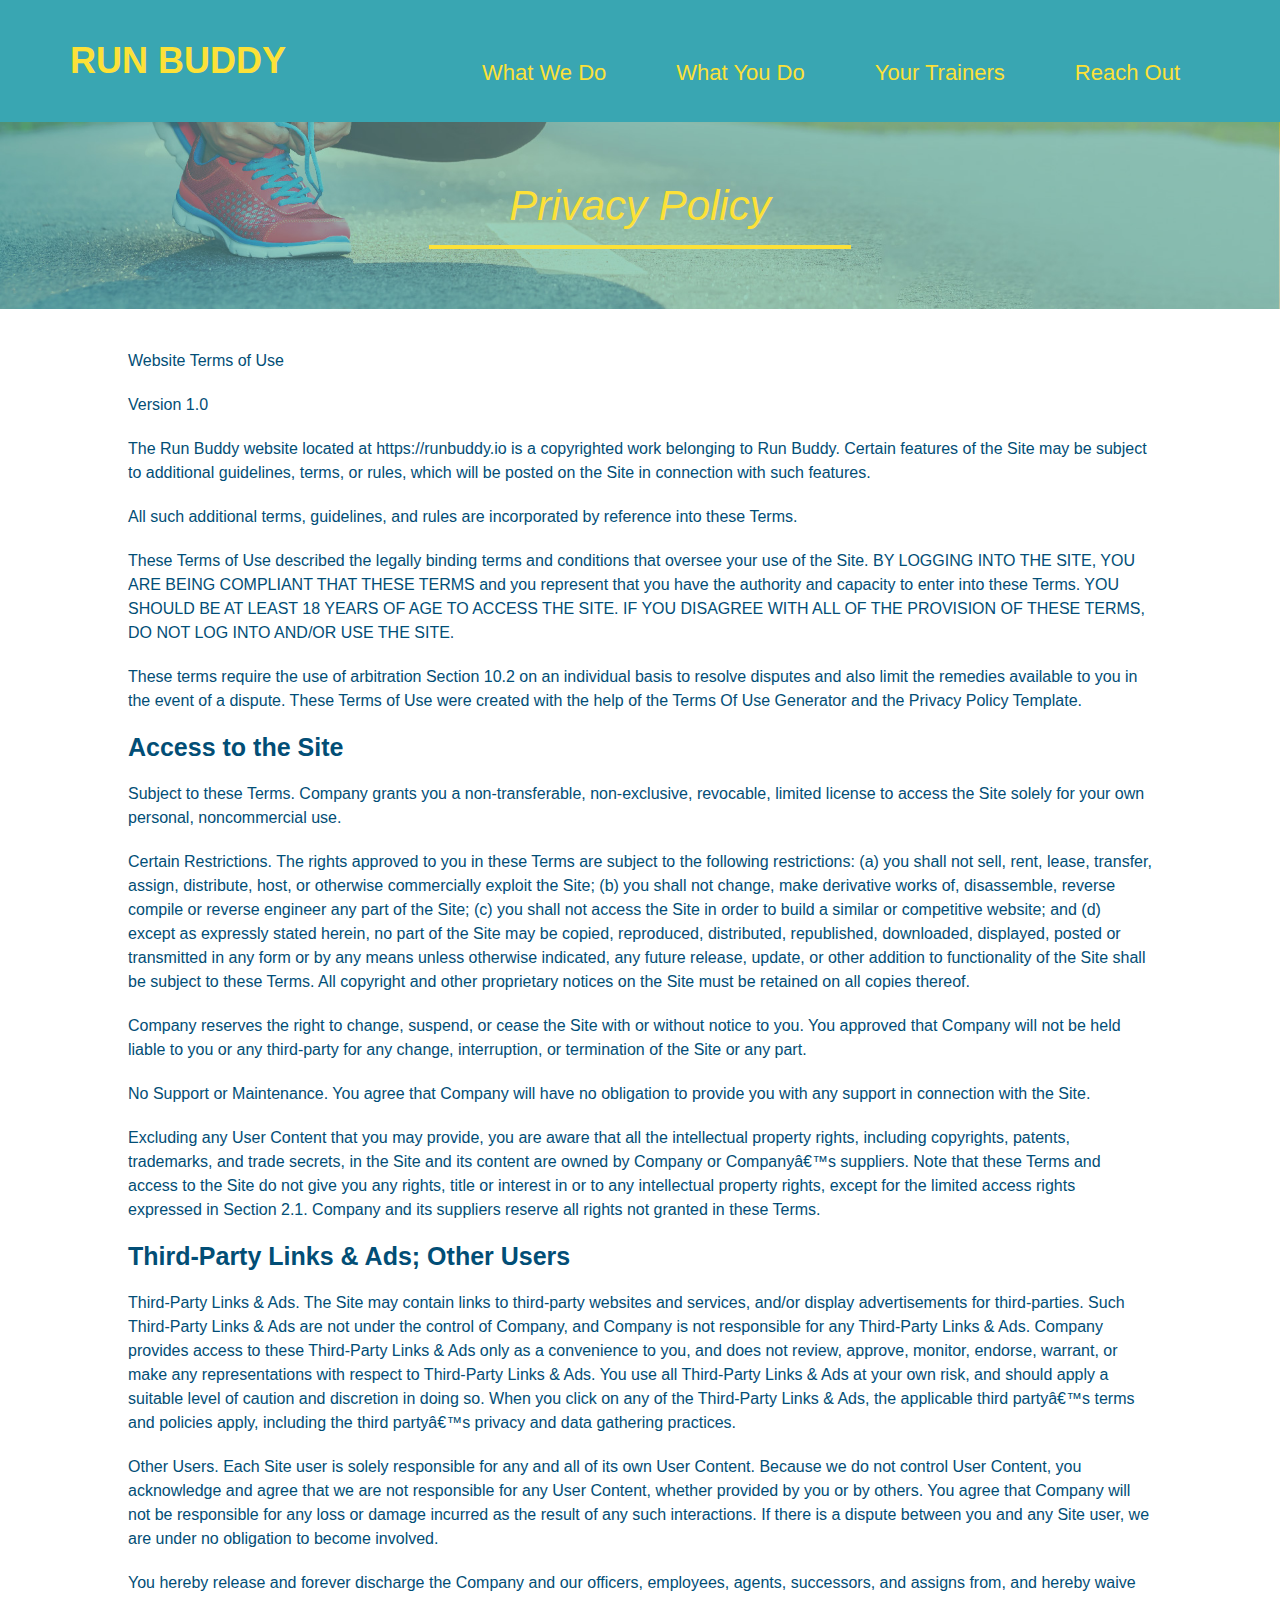
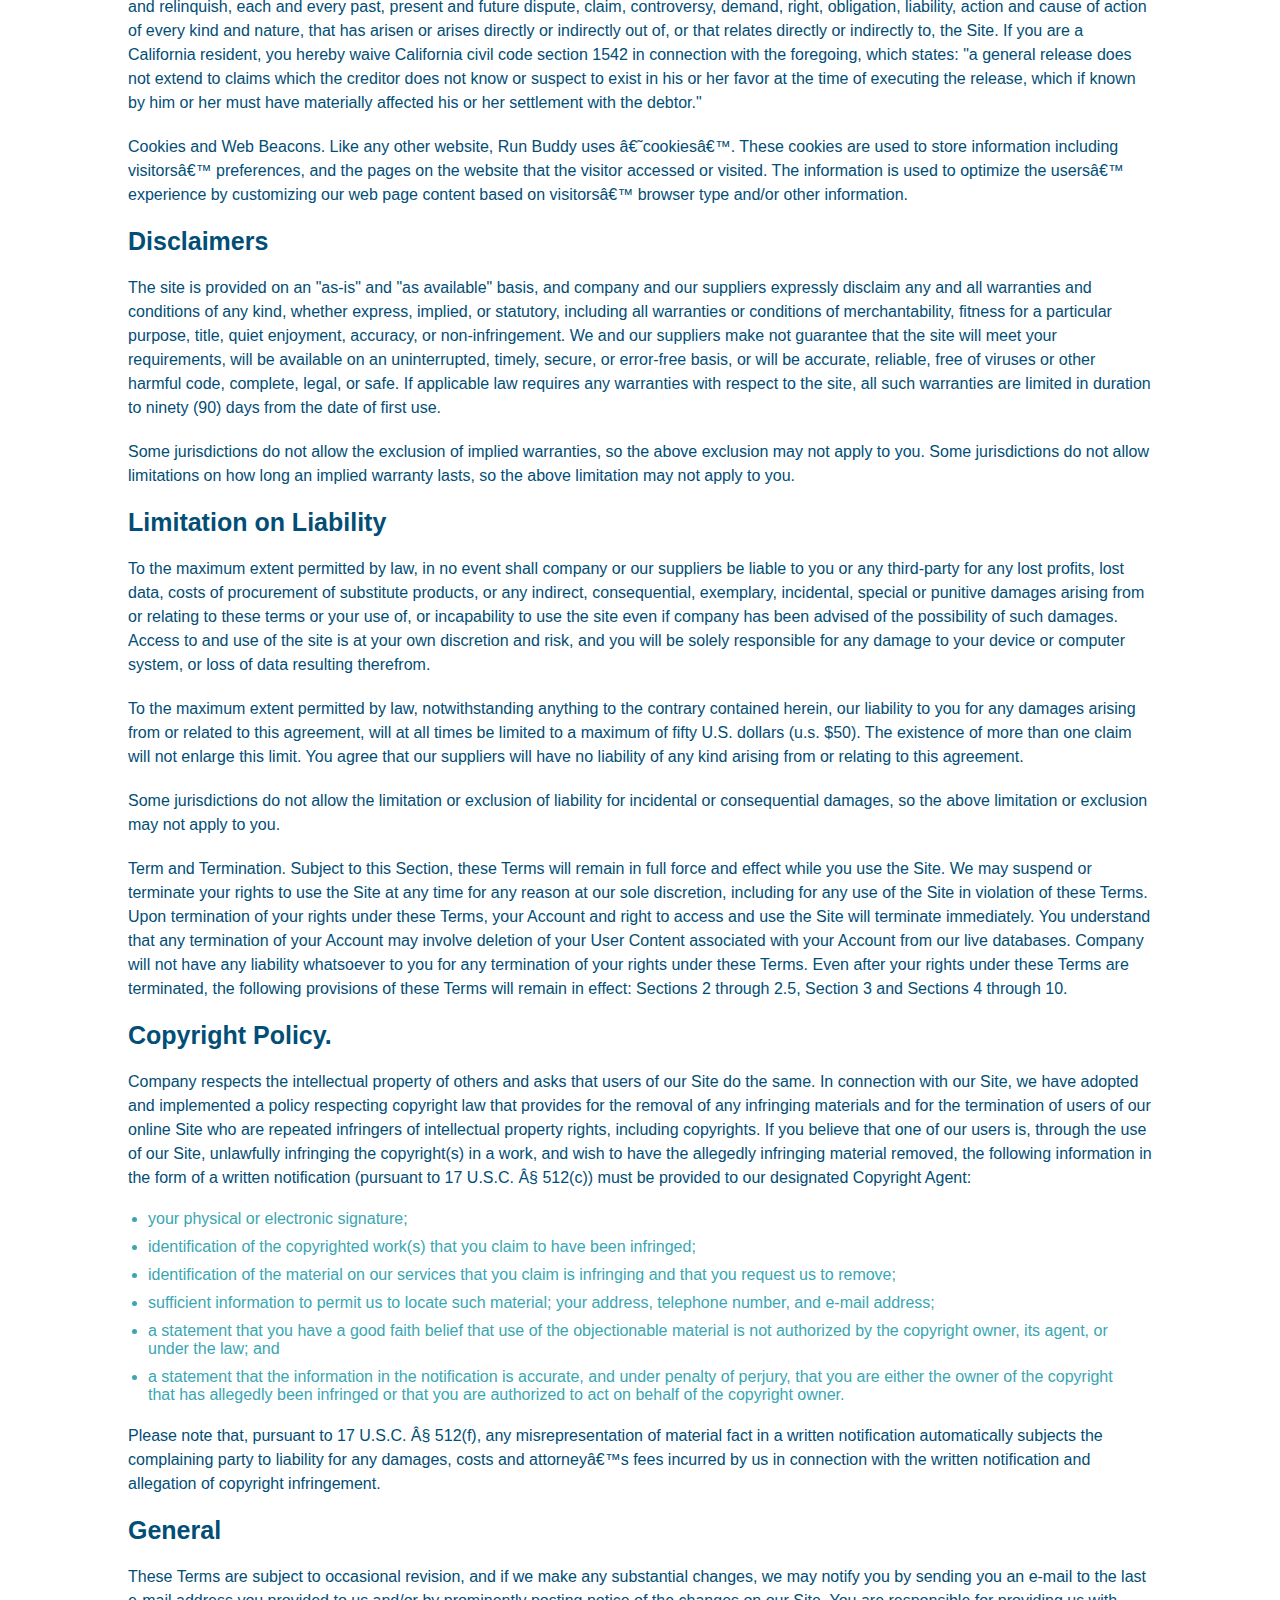
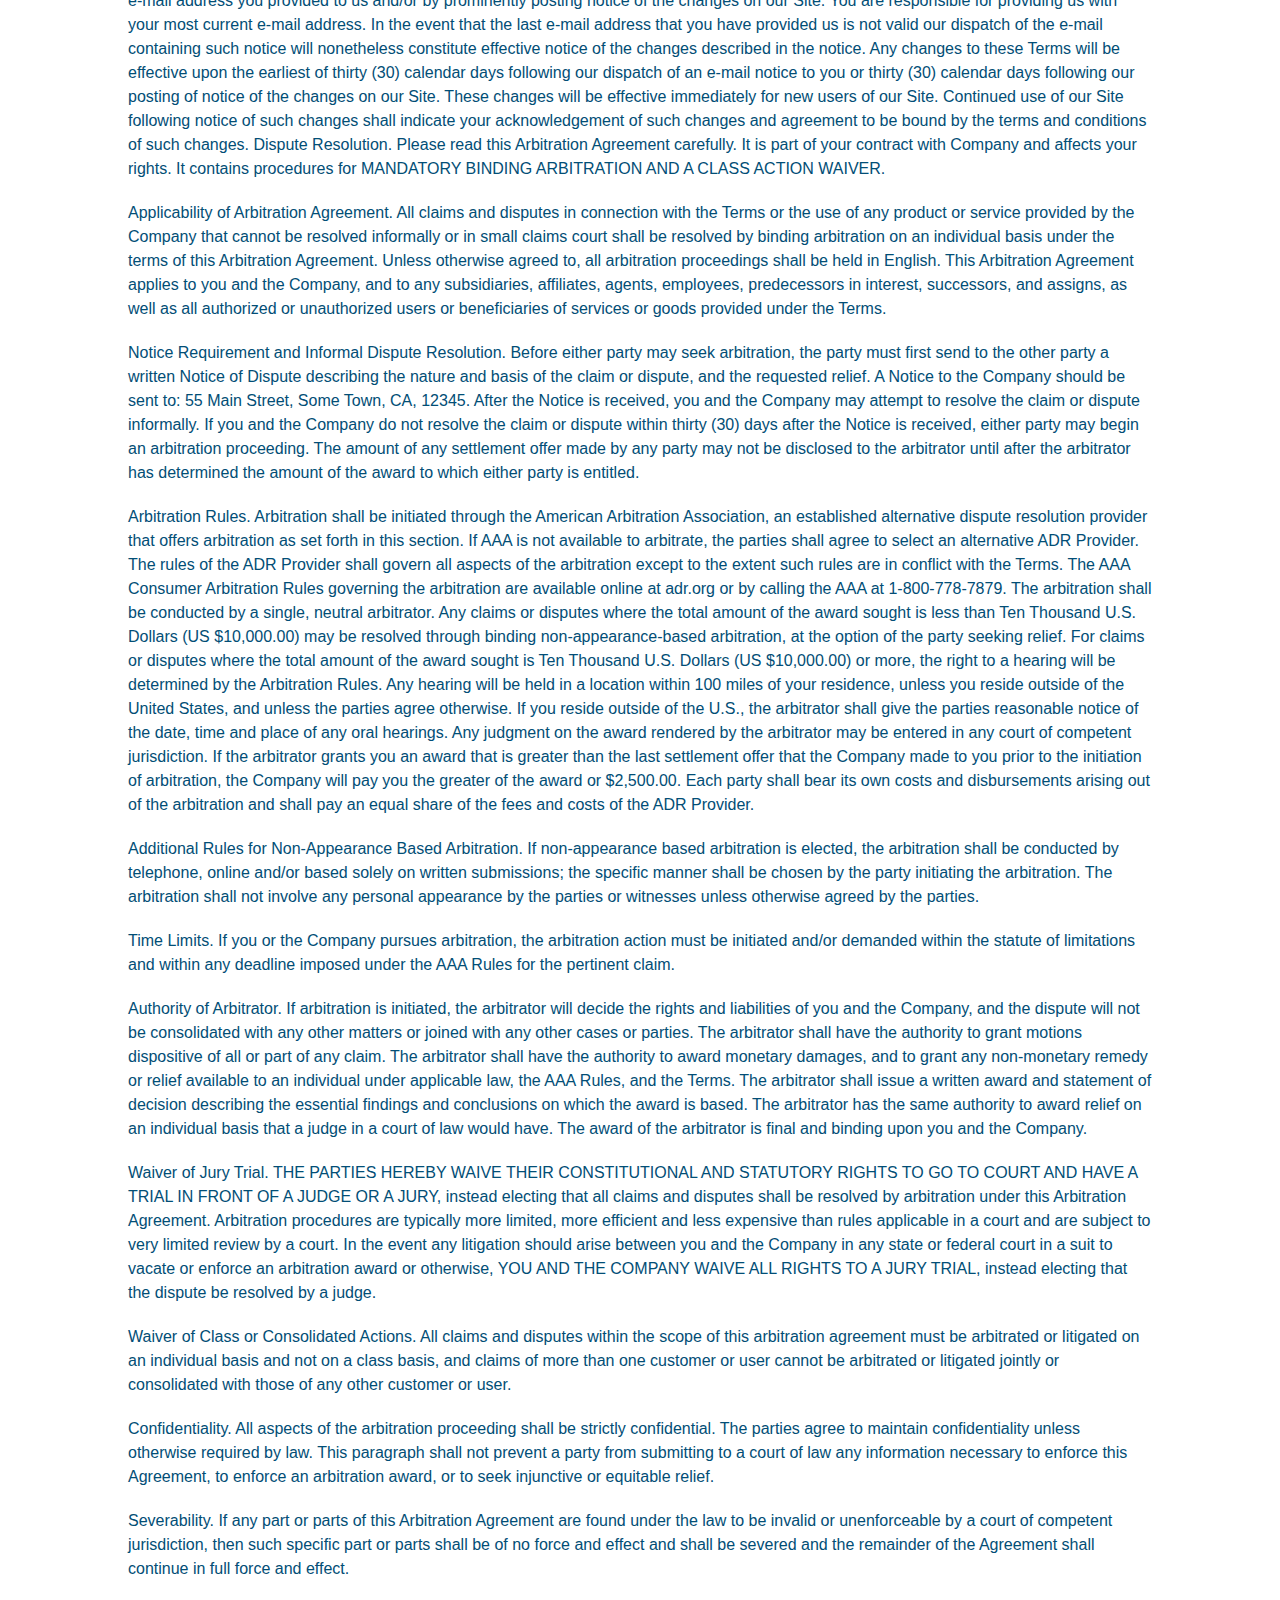
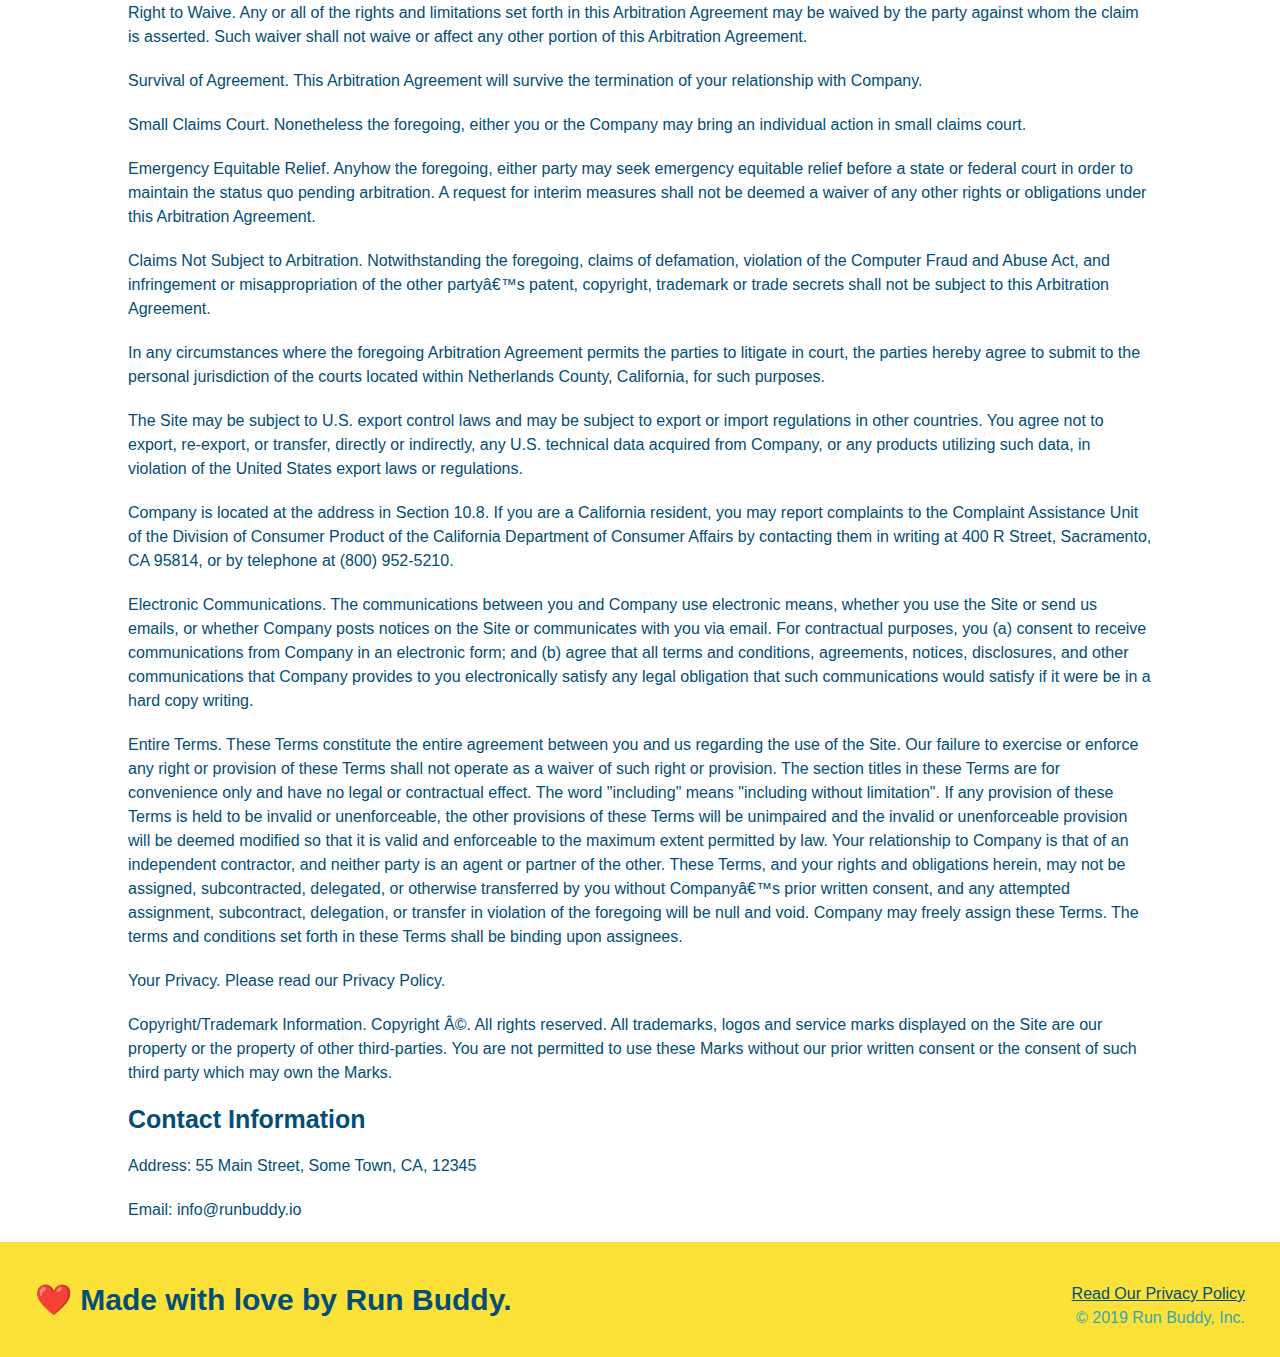
<file: privacy-policy.html>
<!DOCTYPE html>

<html lang="en">
    <head>
        <meta charset="UTF-8" />
        <title>Privacy Policy - Run Buddy</title>
        <link rel="stylesheet" href="./assets/css/style.css" />
        <link rel="stylesheet" href="./assets/css/secondary-style.css" />
    </head>

    <body>
        <header>
            <h1>
                RUN BUDDY
            <nav>
                <ul>
                    <li>
                        <a href="./index.html#what-we-do">What We Do</a>
                    </li>
                    <li>
                        <a href="./index.html#what-you-do">What You Do</a>
                    </li>
                    <li>
                        <a href="./index.html#your-trainers">Your Trainers</a>
                    </li>
                    <li>
                        <a href="./index.html#reach-out">Reach Out</a>
                    </li>
                </ul>

            </nav>
        </h1>
        </header>

        <section class="hero">
            <h2 class="page-title">
            Privacy Policy
            </h2>
        </section>

        <article class="secondary-content">
            <p>
                Website Terms of Use
              </p>
        
              <p>
                Version 1.0
              </p>
        
              <p>
                The Run Buddy website located at https://runbuddy.io is a copyrighted work belonging to Run Buddy. Certain
                features of the Site may be subject to additional guidelines, terms, or rules, which will be posted on the Site
                in connection with such features.
              </p>
        
              <p>
                All such additional terms, guidelines, and rules are incorporated by reference into these Terms.
              </p>
        
              <p>
                These Terms of Use described the legally binding terms and conditions that oversee your use of the Site. BY
                LOGGING INTO THE SITE, YOU ARE BEING COMPLIANT THAT THESE TERMS and you represent that you have the authority
                and capacity to enter into these Terms. YOU SHOULD BE AT LEAST 18 YEARS OF AGE TO ACCESS THE SITE. IF YOU
                DISAGREE WITH ALL OF THE PROVISION OF THESE TERMS, DO NOT LOG INTO AND/OR USE THE SITE.
              </p>
        
              <p>
                These terms require the use of arbitration Section 10.2 on an individual basis to resolve disputes and also
                limit the remedies available to you in the event of a dispute. These Terms of Use were created with the help of
                the Terms Of Use Generator and the Privacy Policy Template.
              </p>
        
              <h3>
                Access to the Site
              </h3>
        
              <p>
                Subject to these Terms. Company grants you a non-transferable, non-exclusive, revocable, limited license to
                access the Site solely for your own personal, noncommercial use.
              </p>
        
              <p>
                Certain Restrictions. The rights approved to you in these Terms are subject to the following restrictions: (a)
                you shall not sell, rent, lease, transfer, assign, distribute, host, or otherwise commercially exploit the Site;
                (b) you shall not change, make derivative works of, disassemble, reverse compile or reverse engineer any part of
                the Site; (c) you shall not access the Site in order to build a similar or competitive website; and (d) except
                as expressly stated herein, no part of the Site may be copied, reproduced, distributed, republished, downloaded,
                displayed, posted or transmitted in any form or by any means unless otherwise indicated, any future release,
                update, or other addition to functionality of the Site shall be subject to these Terms. All copyright and other
                proprietary notices on the Site must be retained on all copies thereof.
              </p>
        
              <p>
                Company reserves the right to change, suspend, or cease the Site with or without notice to you. You approved
                that Company will not be held liable to you or any third-party for any change, interruption, or termination of
                the Site or any part.
              </p>
        
              <p>
                No Support or Maintenance. You agree that Company will have no obligation to provide you with any support in
                connection with the Site.
              </p>
        
              <p>
                Excluding any User Content that you may provide, you are aware that all the intellectual property rights,
                including copyrights, patents, trademarks, and trade secrets, in the Site and its content are owned by Company
                or Companyâ€™s suppliers. Note that these Terms and access to the Site do not give you any rights, title or
                interest in or to any intellectual property rights, except for the limited access rights expressed in Section
                2.1. Company and its suppliers reserve all rights not granted in these Terms.
              </p>
        
              <h3>
                Third-Party Links & Ads; Other Users
              </h3>
        
              <p>
                Third-Party Links & Ads. The Site may contain links to third-party websites and services, and/or display
                advertisements for third-parties. Such Third-Party Links & Ads are not under the control of Company, and Company
                is not responsible for any Third-Party Links & Ads. Company provides access to these Third-Party Links & Ads
                only as a convenience to you, and does not review, approve, monitor, endorse, warrant, or make any
                representations with respect to Third-Party Links & Ads. You use all Third-Party Links & Ads at your own risk,
                and should apply a suitable level of caution and discretion in doing so. When you click on any of the
                Third-Party Links & Ads, the applicable third partyâ€™s terms and policies apply, including the third partyâ€™s
                privacy and data gathering practices.
              </p>
        
              <p>
                Other Users. Each Site user is solely responsible for any and all of its own User Content. Because we do not
                control User Content, you acknowledge and agree that we are not responsible for any User Content, whether
                provided by you or by others. You agree that Company will not be responsible for any loss or damage incurred as
                the result of any such interactions. If there is a dispute between you and any Site user, we are under no
                obligation to become involved.
              </p>
        
              <p>
                You hereby release and forever discharge the Company and our officers, employees, agents, successors, and
                assigns from, and hereby waive and relinquish, each and every past, present and future dispute, claim,
                controversy, demand, right, obligation, liability, action and cause of action of every kind and nature, that has
                arisen or arises directly or indirectly out of, or that relates directly or indirectly to, the Site. If you are
                a California resident, you hereby waive California civil code section 1542 in connection with the foregoing,
                which states: "a general release does not extend to claims which the creditor does not know or suspect to exist
                in his or her favor at the time of executing the release, which if known by him or her must have materially
                affected his or her settlement with the debtor."
              </p>
        
              <p>
                Cookies and Web Beacons. Like any other website, Run Buddy uses â€˜cookiesâ€™. These cookies are used to store
                information including visitorsâ€™ preferences, and the pages on the website that the visitor accessed or visited.
                The information is used to optimize the usersâ€™ experience by customizing our web page content based on visitorsâ€™
                browser type and/or other information.
              </p>
        
              <h3>
                Disclaimers
              </h3>
        
              <p>
                The site is provided on an "as-is" and "as available" basis, and company and our suppliers expressly disclaim
                any and all warranties and conditions of any kind, whether express, implied, or statutory, including all
                warranties or conditions of merchantability, fitness for a particular purpose, title, quiet enjoyment, accuracy,
                or non-infringement. We and our suppliers make not guarantee that the site will meet your requirements, will be
                available on an uninterrupted, timely, secure, or error-free basis, or will be accurate, reliable, free of
                viruses or other harmful code, complete, legal, or safe. If applicable law requires any warranties with respect
                to the site, all such warranties are limited in duration to ninety (90) days from the date of first use.
              </p>
        
              <p>
                Some jurisdictions do not allow the exclusion of implied warranties, so the above exclusion may not apply to
                you. Some jurisdictions do not allow limitations on how long an implied warranty lasts, so the above limitation
                may not apply to you.
              </p>
        
              <h3>
                Limitation on Liability
              </h3>
        
              <p>
                To the maximum extent permitted by law, in no event shall company or our suppliers be liable to you or any
                third-party for any lost profits, lost data, costs of procurement of substitute products, or any indirect,
                consequential, exemplary, incidental, special or punitive damages arising from or relating to these terms or
                your use of, or incapability to use the site even if company has been advised of the possibility of such
                damages. Access to and use of the site is at your own discretion and risk, and you will be solely responsible
                for any damage to your device or computer system, or loss of data resulting therefrom.
              </p>
        
              <p>
                To the maximum extent permitted by law, notwithstanding anything to the contrary contained herein, our liability
                to you for any damages arising from or related to this agreement, will at all times be limited to a maximum of
                fifty U.S. dollars (u.s. $50). The existence of more than one claim will not enlarge this limit. You agree that
                our suppliers will have no liability of any kind arising from or relating to this agreement.
              </p>
        
              <p>
                Some jurisdictions do not allow the limitation or exclusion of liability for incidental or consequential
                damages, so the above limitation or exclusion may not apply to you.
              </p>
        
              <p>
                Term and Termination. Subject to this Section, these Terms will remain in full force and effect while you use
                the Site. We may suspend or terminate your rights to use the Site at any time for any reason at our sole
                discretion, including for any use of the Site in violation of these Terms. Upon termination of your rights under
                these Terms, your Account and right to access and use the Site will terminate immediately. You understand that
                any termination of your Account may involve deletion of your User Content associated with your Account from our
                live databases. Company will not have any liability whatsoever to you for any termination of your rights under
                these Terms. Even after your rights under these Terms are terminated, the following provisions of these Terms
                will remain in effect: Sections 2 through 2.5, Section 3 and Sections 4 through 10.
              </p>
        
              <h3>
                Copyright Policy.
              </h3>
        
              <p>
                Company respects the intellectual property of others and asks that users of our Site do the same. In connection
                with our Site, we have adopted and implemented a policy respecting copyright law that provides for the removal
                of any infringing materials and for the termination of users of our online Site who are repeated infringers of
                intellectual property rights, including copyrights. If you believe that one of our users is, through the use of
                our Site, unlawfully infringing the copyright(s) in a work, and wish to have the allegedly infringing material
                removed, the following information in the form of a written notification (pursuant to 17 U.S.C. Â§ 512(c)) must
                be provided to our designated Copyright Agent:
              </p>
        
              <ul>
                <li>
                  your physical or electronic signature;
                </li>
                <li>
                  identification of the copyrighted work(s) that you claim to have been infringed;
                </li>
                <li>
                  identification of the material on our services that you claim is infringing and that you request us to remove;
                </li>
                <li>
                  sufficient information to permit us to locate such material; your address, telephone number, and e-mail
                  address;
                </li>
                <li>
                  a statement that you have a good faith belief that use of the objectionable material is not authorized by the
                  copyright owner, its agent, or under the law; and
                </li>
                <li>
                  a statement that the information in the notification is accurate, and under penalty of perjury, that you are
                  either the owner of the copyright that has allegedly been infringed or that you are authorized to act on
                  behalf of the copyright owner.
                </li>
              </ul>
        
              <p>
                Please note that, pursuant to 17 U.S.C. Â§ 512(f), any misrepresentation of material fact in a written
                notification automatically subjects the complaining party to liability for any damages, costs and attorneyâ€™s
                fees incurred by us in connection with the written notification and allegation of copyright infringement.
              </p>
        
              <h3>
                General
              </h3>
        
              <p>
                These Terms are subject to occasional revision, and if we make any substantial changes, we may notify you by
                sending you an e-mail to the last e-mail address you provided to us and/or by prominently posting notice of the
                changes on our Site. You are responsible for providing us with your most current e-mail address. In the event
                that the last e-mail address that you have provided us is not valid our dispatch of the e-mail containing such
                notice will nonetheless constitute effective notice of the changes described in the notice. Any changes to these
                Terms will be effective upon the earliest of thirty (30) calendar days following our dispatch of an e-mail
                notice to you or thirty (30) calendar days following our posting of notice of the changes on our Site. These
                changes will be effective immediately for new users of our Site. Continued use of our Site following notice of
                such changes shall indicate your acknowledgement of such changes and agreement to be bound by the terms and
                conditions of such changes. Dispute Resolution. Please read this Arbitration Agreement carefully. It is part of
                your contract with Company and affects your rights. It contains procedures for MANDATORY BINDING ARBITRATION AND
                A CLASS ACTION WAIVER.
              </p>
        
              <p>
                Applicability of Arbitration Agreement. All claims and disputes in connection with the Terms or the use of any
                product or service provided by the Company that cannot be resolved informally or in small claims court shall be
                resolved by binding arbitration on an individual basis under the terms of this Arbitration Agreement. Unless
                otherwise agreed to, all arbitration proceedings shall be held in English. This Arbitration Agreement applies to
                you and the Company, and to any subsidiaries, affiliates, agents, employees, predecessors in interest,
                successors, and assigns, as well as all authorized or unauthorized users or beneficiaries of services or goods
                provided under the Terms.
              </p>
        
              <p>
                Notice Requirement and Informal Dispute Resolution. Before either party may seek arbitration, the party must
                first send to the other party a written Notice of Dispute describing the nature and basis of the claim or
                dispute, and the requested relief. A Notice to the Company should be sent to: 55 Main Street, Some Town, CA,
                12345. After the Notice is received, you and the Company may attempt to resolve the claim or dispute informally.
                If you and the Company do not resolve the claim or dispute within thirty (30) days after the Notice is received,
                either party may begin an arbitration proceeding. The amount of any settlement offer made by any party may not
                be disclosed to the arbitrator until after the arbitrator has determined the amount of the award to which either
                party is entitled.
              </p>
        
              <p>
                Arbitration Rules. Arbitration shall be initiated through the American Arbitration Association, an established
                alternative dispute resolution provider that offers arbitration as set forth in this section. If AAA is not
                available to arbitrate, the parties shall agree to select an alternative ADR Provider. The rules of the ADR
                Provider shall govern all aspects of the arbitration except to the extent such rules are in conflict with the
                Terms. The AAA Consumer Arbitration Rules governing the arbitration are available online at adr.org or by
                calling the AAA at 1-800-778-7879. The arbitration shall be conducted by a single, neutral arbitrator. Any
                claims or disputes where the total amount of the award sought is less than Ten Thousand U.S. Dollars (US
                $10,000.00) may be resolved through binding non-appearance-based arbitration, at the option of the party seeking
                relief. For claims or disputes where the total amount of the award sought is Ten Thousand U.S. Dollars (US
                $10,000.00) or more, the right to a hearing will be determined by the Arbitration Rules. Any hearing will be
                held in a location within 100 miles of your residence, unless you reside outside of the United States, and
                unless the parties agree otherwise. If you reside outside of the U.S., the arbitrator shall give the parties
                reasonable notice of the date, time and place of any oral hearings. Any judgment on the award rendered by the
                arbitrator may be entered in any court of competent jurisdiction. If the arbitrator grants you an award that is
                greater than the last settlement offer that the Company made to you prior to the initiation of arbitration, the
                Company will pay you the greater of the award or $2,500.00. Each party shall bear its own costs and
                disbursements arising out of the arbitration and shall pay an equal share of the fees and costs of the ADR
                Provider.
              </p>
        
              <p>
                Additional Rules for Non-Appearance Based Arbitration. If non-appearance based arbitration is elected, the
                arbitration shall be conducted by telephone, online and/or based solely on written submissions; the specific
                manner shall be chosen by the party initiating the arbitration. The arbitration shall not involve any personal
                appearance by the parties or witnesses unless otherwise agreed by the parties.
              </p>
        
              <p>
                Time Limits. If you or the Company pursues arbitration, the arbitration action must be initiated and/or demanded
                within the statute of limitations and within any deadline imposed under the AAA Rules for the pertinent claim.
              </p>
        
              <p>
                Authority of Arbitrator. If arbitration is initiated, the arbitrator will decide the rights and liabilities of
                you and the Company, and the dispute will not be consolidated with any other matters or joined with any other
                cases or parties. The arbitrator shall have the authority to grant motions dispositive of all or part of any
                claim. The arbitrator shall have the authority to award monetary damages, and to grant any non-monetary remedy
                or relief available to an individual under applicable law, the AAA Rules, and the Terms. The arbitrator shall
                issue a written award and statement of decision describing the essential findings and conclusions on which the
                award is based. The arbitrator has the same authority to award relief on an individual basis that a judge in a
                court of law would have. The award of the arbitrator is final and binding upon you and the Company.
              </p>
        
              <p>
                Waiver of Jury Trial. THE PARTIES HEREBY WAIVE THEIR CONSTITUTIONAL AND STATUTORY RIGHTS TO GO TO COURT AND HAVE
                A TRIAL IN FRONT OF A JUDGE OR A JURY, instead electing that all claims and disputes shall be resolved by
                arbitration under this Arbitration Agreement. Arbitration procedures are typically more limited, more efficient
                and less expensive than rules applicable in a court and are subject to very limited review by a court. In the
                event any litigation should arise between you and the Company in any state or federal court in a suit to vacate
                or enforce an arbitration award or otherwise, YOU AND THE COMPANY WAIVE ALL RIGHTS TO A JURY TRIAL, instead
                electing that the dispute be resolved by a judge.
              </p>
        
              <p>
                Waiver of Class or Consolidated Actions. All claims and disputes within the scope of this arbitration agreement
                must be arbitrated or litigated on an individual basis and not on a class basis, and claims of more than one
                customer or user cannot be arbitrated or litigated jointly or consolidated with those of any other customer or
                user.
              </p>
        
              <p>
                Confidentiality. All aspects of the arbitration proceeding shall be strictly confidential. The parties agree to
                maintain confidentiality unless otherwise required by law. This paragraph shall not prevent a party from
                submitting to a court of law any information necessary to enforce this Agreement, to enforce an arbitration
                award, or to seek injunctive or equitable relief.
              </p>
        
              <p>
                Severability. If any part or parts of this Arbitration Agreement are found under the law to be invalid or
                unenforceable by a court of competent jurisdiction, then such specific part or parts shall be of no force and
                effect and shall be severed and the remainder of the Agreement shall continue in full force and effect.
              </p>
        
              <p>
                Right to Waive. Any or all of the rights and limitations set forth in this Arbitration Agreement may be waived
                by the party against whom the claim is asserted. Such waiver shall not waive or affect any other portion of this
                Arbitration Agreement.
              </p>
        
              <p>
                Survival of Agreement. This Arbitration Agreement will survive the termination of your relationship with
                Company.
              </p>
        
              <p>
                Small Claims Court. Nonetheless the foregoing, either you or the Company may bring an individual action in small
                claims court.
              </p>
        
              <p>
                Emergency Equitable Relief. Anyhow the foregoing, either party may seek emergency equitable relief before a
                state or federal court in order to maintain the status quo pending arbitration. A request for interim measures
                shall not be deemed a waiver of any other rights or obligations under this Arbitration Agreement.
              </p>
        
              <p>
                Claims Not Subject to Arbitration. Notwithstanding the foregoing, claims of defamation, violation of the
                Computer Fraud and Abuse Act, and infringement or misappropriation of the other partyâ€™s patent, copyright,
                trademark or trade secrets shall not be subject to this Arbitration Agreement.
              </p>
        
              <p>
                In any circumstances where the foregoing Arbitration Agreement permits the parties to litigate in court, the
                parties hereby agree to submit to the personal jurisdiction of the courts located within Netherlands County,
                California, for such purposes.
              </p>
        
              <p>
                The Site may be subject to U.S. export control laws and may be subject to export or import regulations in other
                countries. You agree not to export, re-export, or transfer, directly or indirectly, any U.S. technical data
                acquired from Company, or any products utilizing such data, in violation of the United States export laws or
                regulations.
              </p>
        
              <p>
                Company is located at the address in Section 10.8. If you are a California resident, you may report complaints
                to the Complaint Assistance Unit of the Division of Consumer Product of the California Department of Consumer
                Affairs by contacting them in writing at 400 R Street, Sacramento, CA 95814, or by telephone at (800) 952-5210.
              </p>
        
              <p>
                Electronic Communications. The communications between you and Company use electronic means, whether you use the
                Site or send us emails, or whether Company posts notices on the Site or communicates with you via email. For
                contractual purposes, you (a) consent to receive communications from Company in an electronic form; and (b)
                agree that all terms and conditions, agreements, notices, disclosures, and other communications that Company
                provides to you electronically satisfy any legal obligation that such communications would satisfy if it were be
                in a hard copy writing.
              </p>
        
              <p>
                Entire Terms. These Terms constitute the entire agreement between you and us regarding the use of the Site. Our
                failure to exercise or enforce any right or provision of these Terms shall not operate as a waiver of such right
                or provision. The section titles in these Terms are for convenience only and have no legal or contractual
                effect. The word "including" means "including without limitation". If any provision of these Terms is held to be
                invalid or unenforceable, the other provisions of these Terms will be unimpaired and the invalid or
                unenforceable provision will be deemed modified so that it is valid and enforceable to the maximum extent
                permitted by law. Your relationship to Company is that of an independent contractor, and neither party is an
                agent or partner of the other. These Terms, and your rights and obligations herein, may not be assigned,
                subcontracted, delegated, or otherwise transferred by you without Companyâ€™s prior written consent, and any
                attempted assignment, subcontract, delegation, or transfer in violation of the foregoing will be null and void.
                Company may freely assign these Terms. The terms and conditions set forth in these Terms shall be binding upon
                assignees.
              </p>
        
              <p>
                Your Privacy. Please read our Privacy Policy.
              </p>
        
              <p>
                Copyright/Trademark Information. Copyright Â©. All rights reserved. All trademarks, logos and service marks
                displayed on the Site are our property or the property of other third-parties. You are not permitted to use
                these Marks without our prior written consent or the consent of such third party which may own the Marks.
              </p>
        
              <h3>
                Contact Information
              </h3>
        
              <p>
                Address: 55 Main Street, Some Town, CA, 12345
              </p>
        
              <p>
                Email: info@runbuddy.io
              </p>
        
        </article>

        <footer>
            <h2>❤️ Made with love by Run Buddy.</h2>
                <div>
                    <a href="#">Read Our Privacy Policy</a><br />
                    &copy; 2019 Run Buddy, Inc.
                </div>
        </footer>

    </body>
</html>
</file>
<file: assets/css/style.css>
* {
    margin: 0;
    padding: 0;
    box-sizing: border-box;
}

body {
    font-family:Arial, Helvetica, sans-serif;
    color:#39a6b2
}

header {
    padding: 20px 35px;
    background-color: #39a6b2;
}

header h1{
    padding:20px 35px;
    font-weight: bold;
    font-size: 36px;
    color: #fce138;
    margin: 0;
}
header a {
    text-decoration: none;
    color: #fce138
}
header nav{
    float:right;
    margin: 7px 0;
}

header nav ul li {
    display: inline;
}

header nav ul li a {
    margin: 0 30px;
    font-weight: lighter;
    font-size: 22px;
}

footer {
    background: #fce138;
    width: 100%;
    padding: 40px 35px;
}

footer h2 {
    display: inline;
    color: #024e76;
    font-size: 30px;
    margin: 0;
}

footer div {
    float: right;
    line-height: 1.5;
    text-align: right;
}

footer a {
    color: #024e76;
}

section {
    padding: 60px;
}

.hero {
    background-image: url(../Images/hero-bg.jpg);
    height: 600px;
    background-size: cover;
    background-position: center;
    position: relative;
}

.hero-form {
    border: solid 3px #024e76;
    background-color: #fce138;
    padding: 20px;
    width: 500px;
    color: #024e76;
    position: absolute;
    bottom: 120px;
    right: 140px;
}

.hero-form h3 {
    font-size: 24px;
    margin: 0;
}

.hero-form p {
    margin: 5px 0 15px 0;
}

.form-input {
    border: 1px solid #024e76;
    display: block;
    padding: 7px 15px;
    font-size: 16px;
    color: #024e76;
    width: 100%;
    margin-bottom: 15px;
}

.hero-form label {
    margin: 0 5px;
}

.hero-form button {
    color: #fce138;
    background-color: #024e76;
    border: none;
    padding: 10px 20px;
    font-size: 16px;
}

.intro {
    text-align: center;
}

.intro p {
    line-height: 1.7;
    color: #39a6b2;
    width: 80%;
    font-size: 20px;
    margin: 0 auto;
}

.steps {
    text-align: center;
    background: #fce138;
}
.steps h2 {
    font-size: 55px;
    color: #024e76;
    margin-bottom: 35px;
    padding: 0 100px 20px 100px;
    border-bottom: 3px solid;
    border-color: #39a6b2;
}

.section-title {
    font-size: 55px;
    color: #024e76;
    margin-bottom: 35px;
    padding: 0 100px 20px 100px;
    display: inline-block;
    border-bottom: 3px solid;
}

.primary-border {
    border-color: #fce138;
}

.secondary-border {
    border-color: #39a6b2
}

.steps div {
    margin-bottom: 80px;
}

.steps img {
    width: 15%;
    margin: 10px 0;
}

.steps h3 {
    color: #024e76;
    font-size: 46px;
    margin-top: 10px;
}

.steps p {
    color:#39a6b2;
    font-size: 23px;
}

.steps span {
    font-size: 38px;
}

.trainers {
    text-align: center;
}

.trainer {
    width: 900px;
    margin: 0 auto 30px auto;
    background: #024e76;
    color: #fce138;
    overflow:auto;
}

.trainer img {
    width: 35%;
    float: left;
}

.trainer-bio {
    padding: 35px;
    float: left;
    width: 65%;
}

.trainer-bio h3 {
    font-size: 32px;
    margin-bottom: 8px;
}

.trainer-bio h4 {
    font-weight: lighter;
    font-size: 26px;
    margin-bottom: 25px;
}

.trainer-bio p {
    font-size: 17px;
    line-height: 1.3;
}

.text-left {
    text-align: left;
}

.text-right {
    text-align: right;
}

.section-title {
    font-size: 55px;
    display:inline-block;
    padding: 0 100px 20px 100px;
    border-bottom: 3px solid;
    margin-bottom: 35px;
    color: #024e76
}

.contact {
    text-align: center;
    background: #024e76;
}

.contact h2 {
    color:#fce138
}

.contact-info iframe {
    width: 400px;
    height: 400px;
}

.contact-info div {
    width: 410px;
    display: inline-block;
    vertical-align: top;
    text-align: left;
    margin: 30px 0 0 60px;
    color: white;
}

.contact-info h3 {
    color:#fce138;
    font-size: 32px;
}

.contact-info p, .contact-info address {
    margin: 20px 0;
    line-height: 1.5;
    font-size: 20px;
    font-style: normal;
}

.contact-info a {
    color: #fce138;
}
</file>
<file: assets/css/secondary-style.css>
.hero {
    background-position: bottom;
    height: auto;
    text-align: center;
    margin-bottom: 40px;
}

.page-title {
    color: #fce138;
    display: inline-block;
    border-bottom: 4px solid #fce138;
    padding: 0 80px 15px 80px;
    font-weight: normal;
    font-size: 42px;
    font-style: italic;
}

.secondary-content {
    width:80%;
    margin: 0 auto;
    color: #024e76
}

.secondary-content h3 {
    font-size: 25px;
    margin: 20px 0;
}

.secondary-content p {
    font-size: 16px;
    line-height: 1.5;
    margin: 20px 0;
}

.secondary-content ul {
    margin: 15px 20px;
}

.secondary-content li {
    color: #39a6b2;
    margin: 10px 0;
}
</file>
